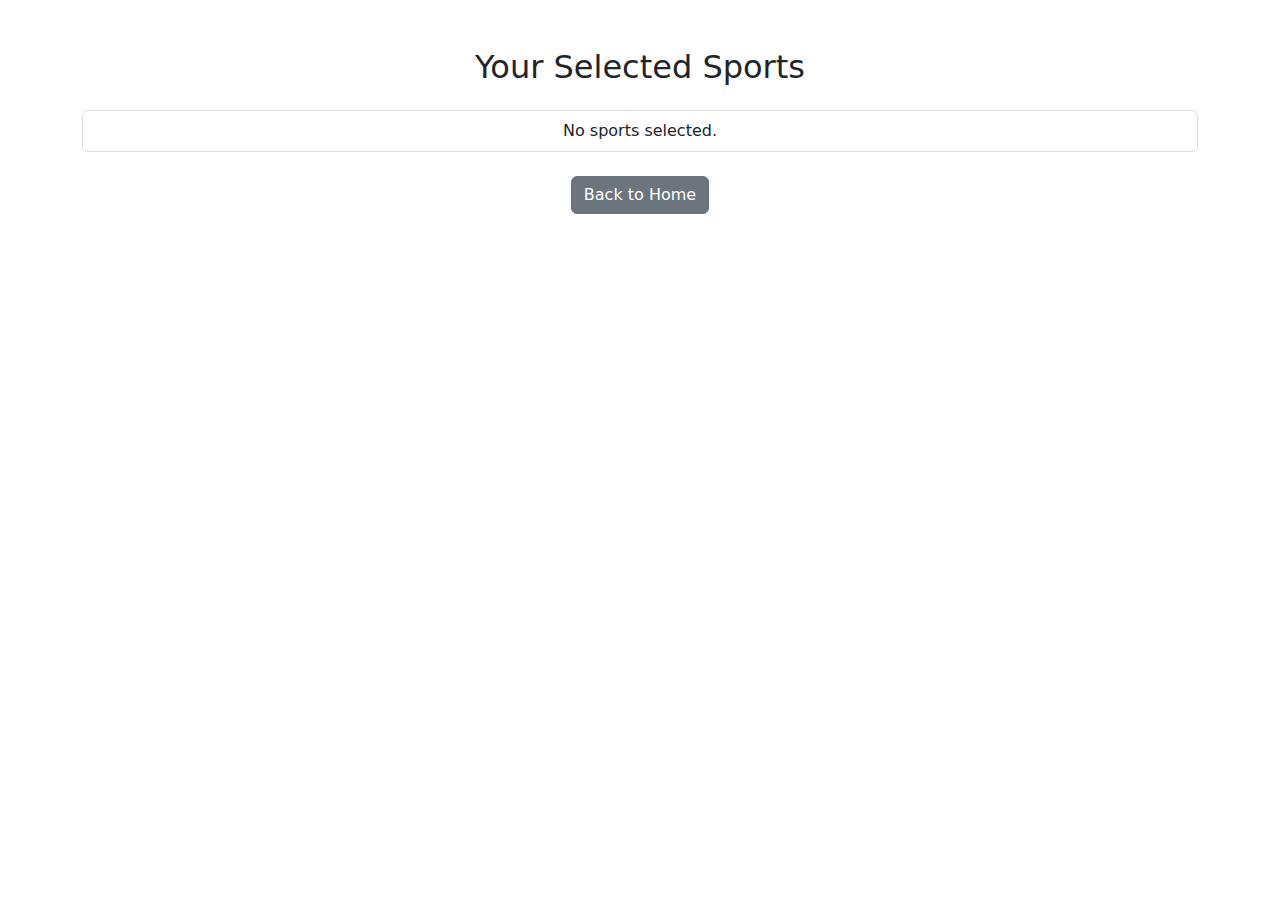
<file: selected.html>
<!DOCTYPE html>
<html lang="en">
<head>
    <meta charset="UTF-8">
    <meta name="viewport" content="width=device-width, initial-scale=1.0">
    <title>Document</title>
</head>
<body>
    <!-- selected.html -->
<!DOCTYPE html>
<html lang="en">
<head>
  <meta charset="UTF-8" />
  <title>Selected Sports</title>
  <link href="https://cdn.jsdelivr.net/npm/bootstrap@5.3.0/dist/css/bootstrap.min.css" rel="stylesheet" />
</head>
<body>
  <div class="container mt-5">
    <h2 class="text-center mb-4">Your Selected Sports</h2>
    <ul id="selectedList" class="list-group text-center"></ul>
    <div class="text-center mt-4">
      <a href="index.html" class="btn btn-secondary">Back to Home</a>
    </div>
  </div>

  <script>
    const selectedList = document.getElementById("selectedList");
    const selected = JSON.parse(localStorage.getItem("selectedSports")) || [];

    if (selected.length === 0) {
      selectedList.innerHTML = "<li class='list-group-item'>No sports selected.</li>";
    } else {
      selected.forEach(sport => {
        const li = document.createElement("li");
        li.className = "list-group-item";
        li.textContent = sport;
        selectedList.appendChild(li);
      });
    }
  </script>
</body>
</html>

</body>
</html>
</file>
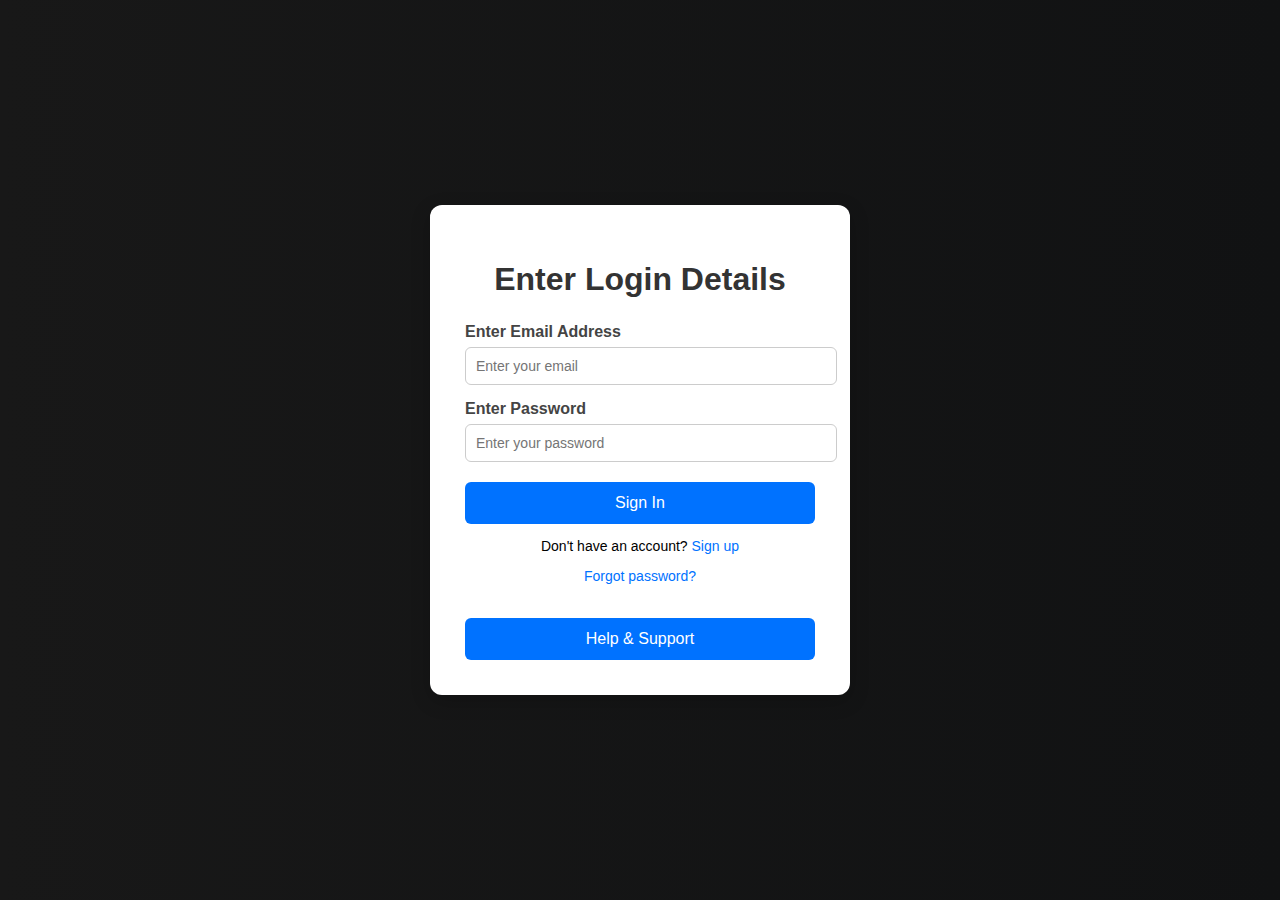
<file: signin.html>
<!DOCTYPE html>
<html lang="en">
<head>
    <meta charset="UTF-8">
    <meta name="viewport" content="width=device-width, initial-scale=1.0">
    <title>Login Page</title>
    <style>
        body {
            font-family: 'Segoe UI', Tahoma, Geneva, Verdana, sans-serif;
            background: linear-gradient(to right, #181818, #111213);
            display: flex;
            justify-content: center;
            align-items: center;
            height: 100vh;
            margin: 0;
        }
        .login-container {
            background: white;
            padding: 35px;
            border-radius: 12px;
            box-shadow: 0px 6px 20px rgba(0,0,0,0.2);
            width: 350px;
            animation: fadeIn 0.6s ease-in-out;
        }
        h1 {
            text-align: center;
            margin-bottom: 25px;
            color: #333;
        }
        label {
            display: block;
            margin-top: 15px;
            font-weight: bold;
            color: #444;
        }
        input {
            width: 100%;
            padding: 10px;
            margin-top: 6px;
            border: 1px solid #ccc;
            border-radius: 6px;
            transition: 0.3s;
            font-size: 14px;
        }
        input:focus {
            border-color: #0072ff;
            box-shadow: 0 0 6px rgba(0,114,255,0.5);
            outline: none;
        }
        button {
            width: 100%;
            margin-top: 20px;
            padding: 12px;
            background-color: #0072ff;
            color: white;
            border: none;
            font-size: 16px;
            border-radius: 6px;
            cursor: pointer;
            transition: background 0.3s;
        }
        button:hover {
            background-color: #0056cc;
        }
        p {
            text-align: center;
            font-size: 14px;
        }
        a {
            color: #0072ff;
            text-decoration: none;
        }
        a:hover {
            text-decoration: underline;
        }
        #helpBox {
            margin-top: 20px;
            padding: 10px;
            background-color: #f4f4f4;
            border-radius: 6px;
            display: none;
            text-align: center;
        }
        @keyframes fadeIn {
            from { opacity: 0; transform: translateY(-10px); }
            to { opacity: 1; transform: translateY(0); }
        }
    </style>
</head>
<body>
    <div class="login-container">
        <h1>Enter Login Details</h1>

        <label for="email">Enter Email Address</label>
        <input type="email" id="email" placeholder="Enter your email" required>

        <label for="password">Enter Password</label>
        <input type="password" id="password" placeholder="Enter your password" required>

        <button>Sign In</button>

        <p>Don't have an account? <a href="signup.html">Sign up</a></p>
        <p><a href="form.html">Forgot password?</a></p>

        <button id="helpButton" class="btn btn-info">Help & Support</button>

        <div id="helpBox">
            <h5>Need Help?</h5>
            <p>Contact us at <a href="mailto:kandasagar2006@gmail.com">kandasagar2006@gmail.com</a></p>
        </div>
    </div>

    <script>
        document.getElementById('helpButton').addEventListener('click', function() {
            const helpBox = document.getElementById('helpBox');
            helpBox.style.display = helpBox.style.display === 'block' ? 'none' : 'block';
        });
    </script>
</body>
</html>
</file>
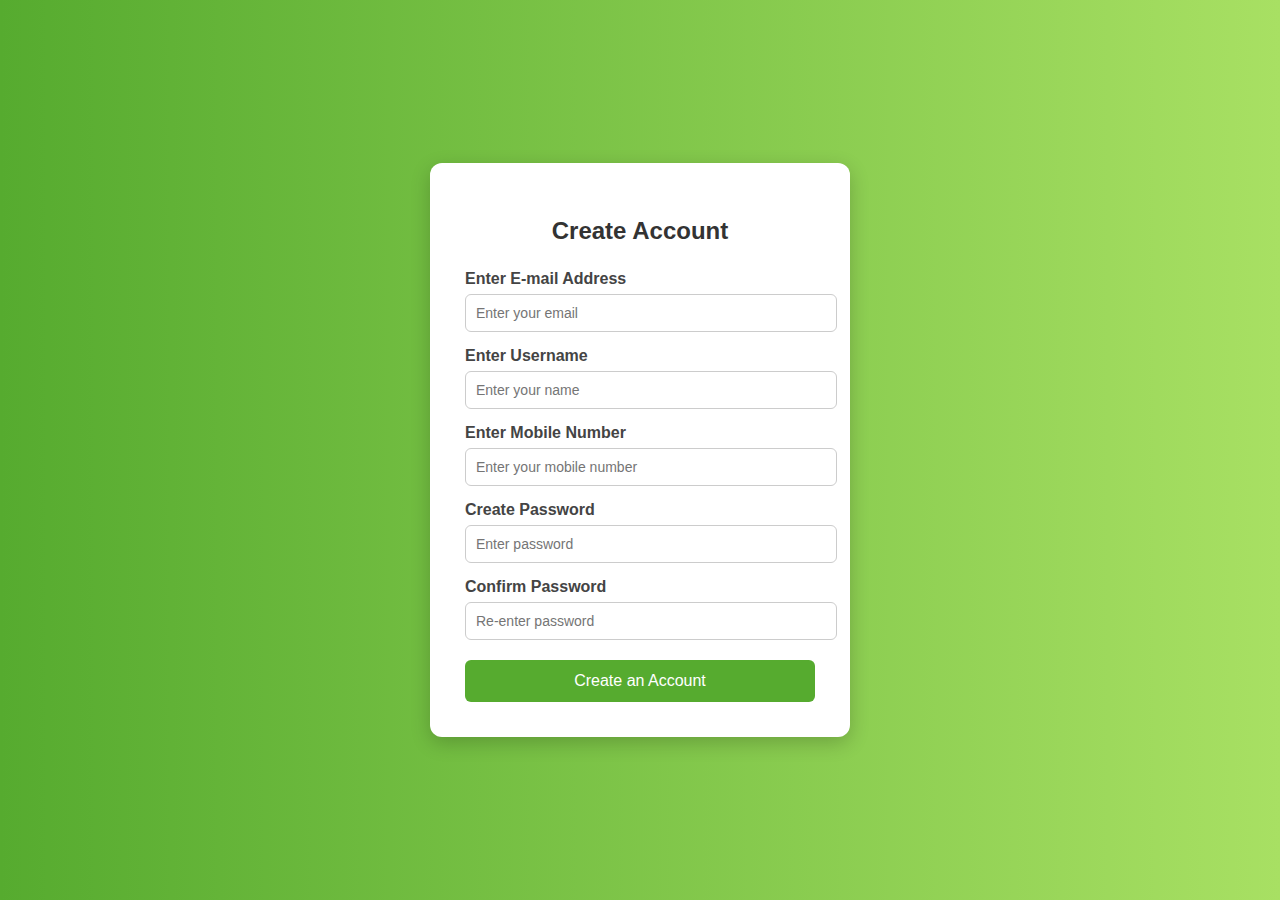
<file: signup.html>
<!DOCTYPE html>
<html lang="en">
<head>
    <meta charset="UTF-8">
    <meta name="viewport" content="width=device-width, initial-scale=1.0">
    <title>Create Account</title>
    <style>
        body {
            font-family: 'Segoe UI', Tahoma, Geneva, Verdana, sans-serif;
            background: linear-gradient(to right, #56ab2f, #a8e063);
            display: flex;
            justify-content: center;
            align-items: center;
            height: 100vh;
            margin: 0;
        }
        .form-container {
            background: white;
            padding: 35px;
            border-radius: 12px;
            box-shadow: 0px 6px 20px rgba(0,0,0,0.2);
            width: 350px;
            animation: fadeIn 0.6s ease-in-out;
        }
        .form-container h2 {
            text-align: center;
            margin-bottom: 25px;
            color: #333;
        }
        label {
            display: block;
            margin-top: 15px;
            font-weight: bold;
            color: #444;
        }
        input {
            width: 100%;
            padding: 10px;
            margin-top: 6px;
            border: 1px solid #ccc;
            border-radius: 6px;
            transition: 0.3s;
            font-size: 14px;
        }
        input:focus {
            border-color: #56ab2f;
            box-shadow: 0 0 6px rgba(86,171,47,0.5);
            outline: none;
        }
        button {
            width: 100%;
            margin-top: 20px;
            padding: 12px;
            background-color: #56ab2f;
            color: white;
            border: none;
            font-size: 16px;
            border-radius: 6px;
            cursor: pointer;
            transition: background 0.3s;
        }
        button:hover {
            background-color: #3d7a21;
        }
        @keyframes fadeIn {
            from { opacity: 0; transform: translateY(-10px); }
            to { opacity: 1; transform: translateY(0); }
        }
    </style>
</head>
<body>
    <div class="form-container">
        <h2>Create Account</h2>
        <label for="email">Enter E-mail Address</label>
        <input type="email" id="email" placeholder="Enter your email" required>

        <label for="username">Enter Username</label>
        <input type="text" id="username" placeholder="Enter your name" required>

        <label for="mobile">Enter Mobile Number</label>
        <input type="tel" id="mobile" placeholder="Enter your mobile number" pattern="[0-9]{10}" required>

        <label for="password">Create Password</label>
        <input type="password" id="password" placeholder="Enter password" required>

        <label for="confirm">Confirm Password</label>
        <input type="password" id="confirm" placeholder="Re-enter password" required>

        <button>Create an Account</button>
    </div>
</body>
</html>
</file>
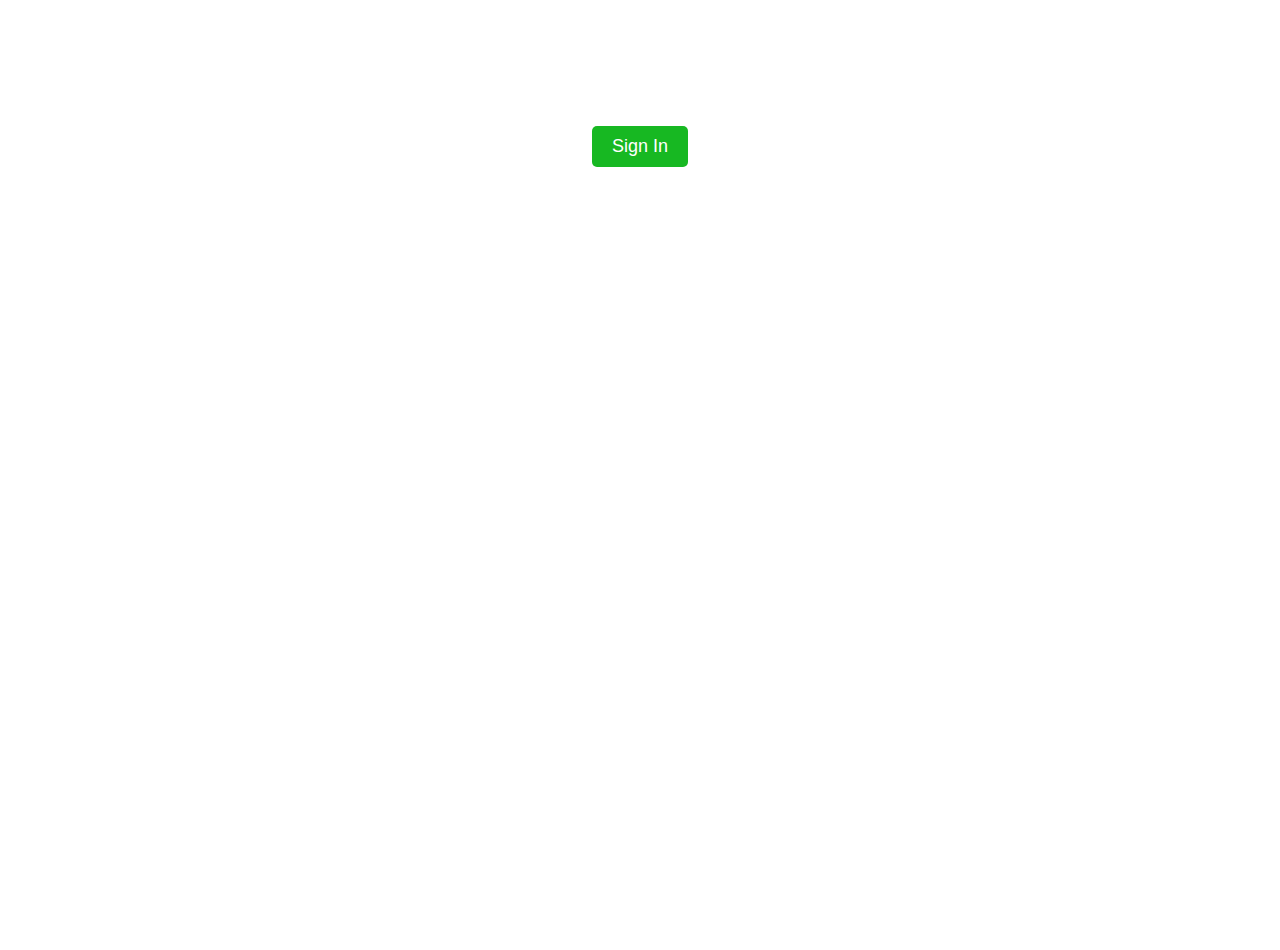
<file: welcome.html>
<!DOCTYPE html>
<html lang="en">
<head>
  <meta charset="UTF-8">
  <meta name="viewport" content="width=device-width, initial-scale=1.0">
  <title>Sports Hub</title>
  <style>
    body {
      margin: 0;
      font-family: Arial, sans-serif;
      background-image: url('https://images.app.goo.gl/LENHhioVHGWcGpap8');
      background-size: cover;
      background-position: center;
      background-repeat: no-repeat;
      height: 100vh;
      text-align: center;
      color: white;
    }

    /* Navbar Styling */
    .navbar {
      background-color: rgba(74, 78, 86, 0.8); /* slight transparency */
      padding: 15px 0;
      display: flex;
      justify-content: space-around;
      align-items: center;
      color: white;
    }

    .navbar a {
      color: white;
      text-decoration: none;
      margin: 0 15px;
      font-weight: bold;
    }

    .navbar a:hover {
      text-decoration: underline;
    }

    /* Heading */
    h1 {
      margin-top: 50px;
      font-size: 36px;
    }

    /* Buttons */
    .btn {
      padding: 10px 20px;
      margin: 10px;
      border: none;
      border-radius: 5px;
      font-size: 18px;
      cursor: pointer;
      color: white;
    }

    .btn-signin {
      background-color: #17b822;
    }

    .btn:hover {
      opacity: 0.9;
    }
  </style>
</head>
<body>
  <h1 style="color: white;">Welcome to Sports Hub</h1>
  <button class="btn btn-signin" onclick="window.location.href='signin.html'">Sign In</button>

</body>
</html>
</file>
